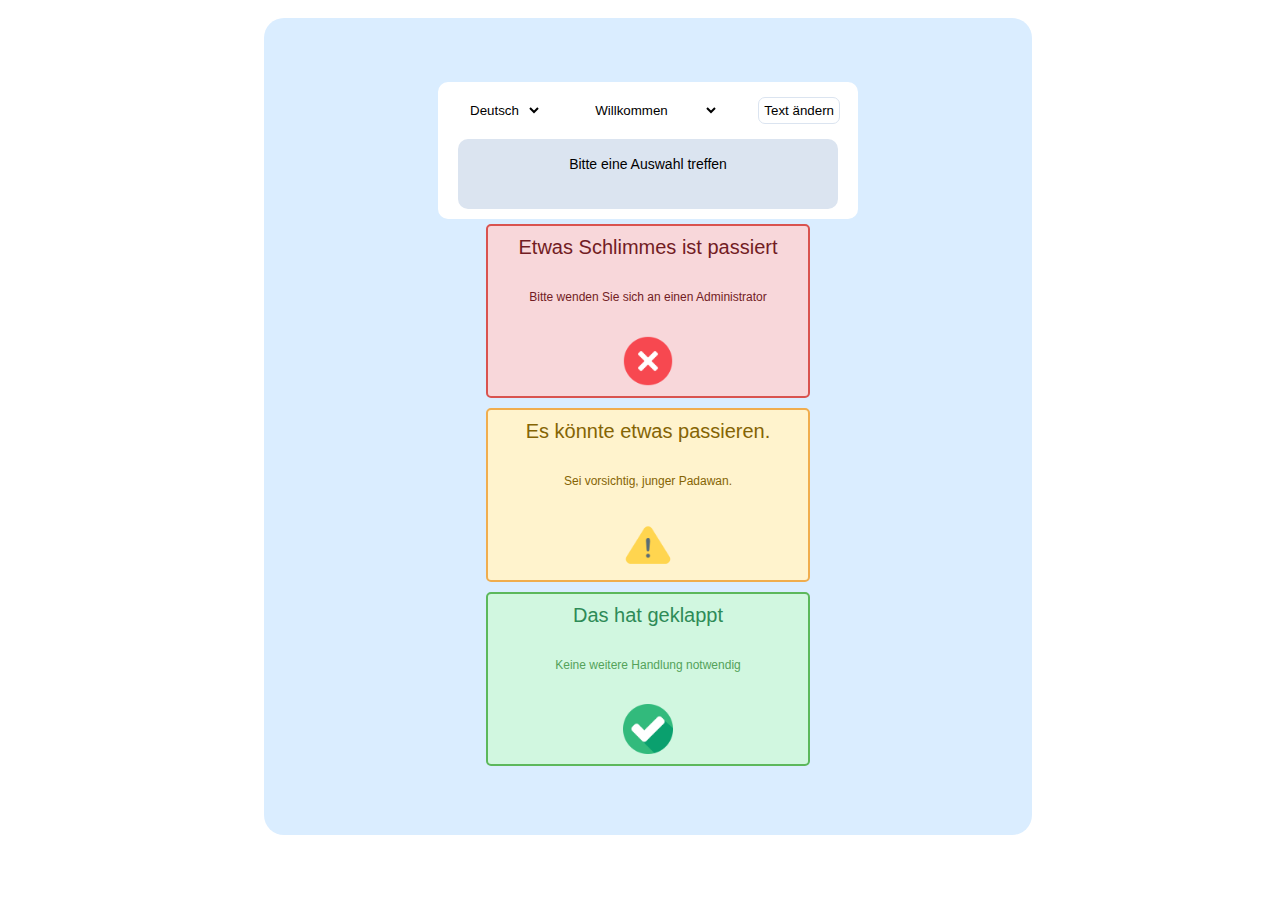
<file: index.htm>
<!DOCTYPE html>
<html lang="en">

<head>
  <meta charset="UTF-8">
  <meta name="viewport" content="width=device-width, initial-scale=1">
  <link rel="icon" type="image/x-icon" href="favicon.png">
  <title>Testkomponente</title>
</head>

<body>

  <div style="
    display: flex;
    flex-direction: column;
    justify-content: center;
    align-items: center;
    width: 100vw;
    height: 100vh;">

    <div style="
    width: 50vw;
    margin-top: -5%;
    border-radius: 20px;
    padding: 5%;
    display: flex;
    flex-direction: column;
    justify-content: center;
    align-items: center;
    background-color:rgb(218, 237, 255);">

      <!-- <multi-language-component></multi-language-component> -->

      <custom-shadow-root></custom-shadow-root>

      <alert-danger></alert-danger>
      <alert-warning></alert-warning>
      <alert-success></alert-success>

    </div>
  </div>

  <script src="webcomponents/alerts.js"></script>
  <script src="webcomponents/languages.js"></script>

</body>

</html>
</file>
